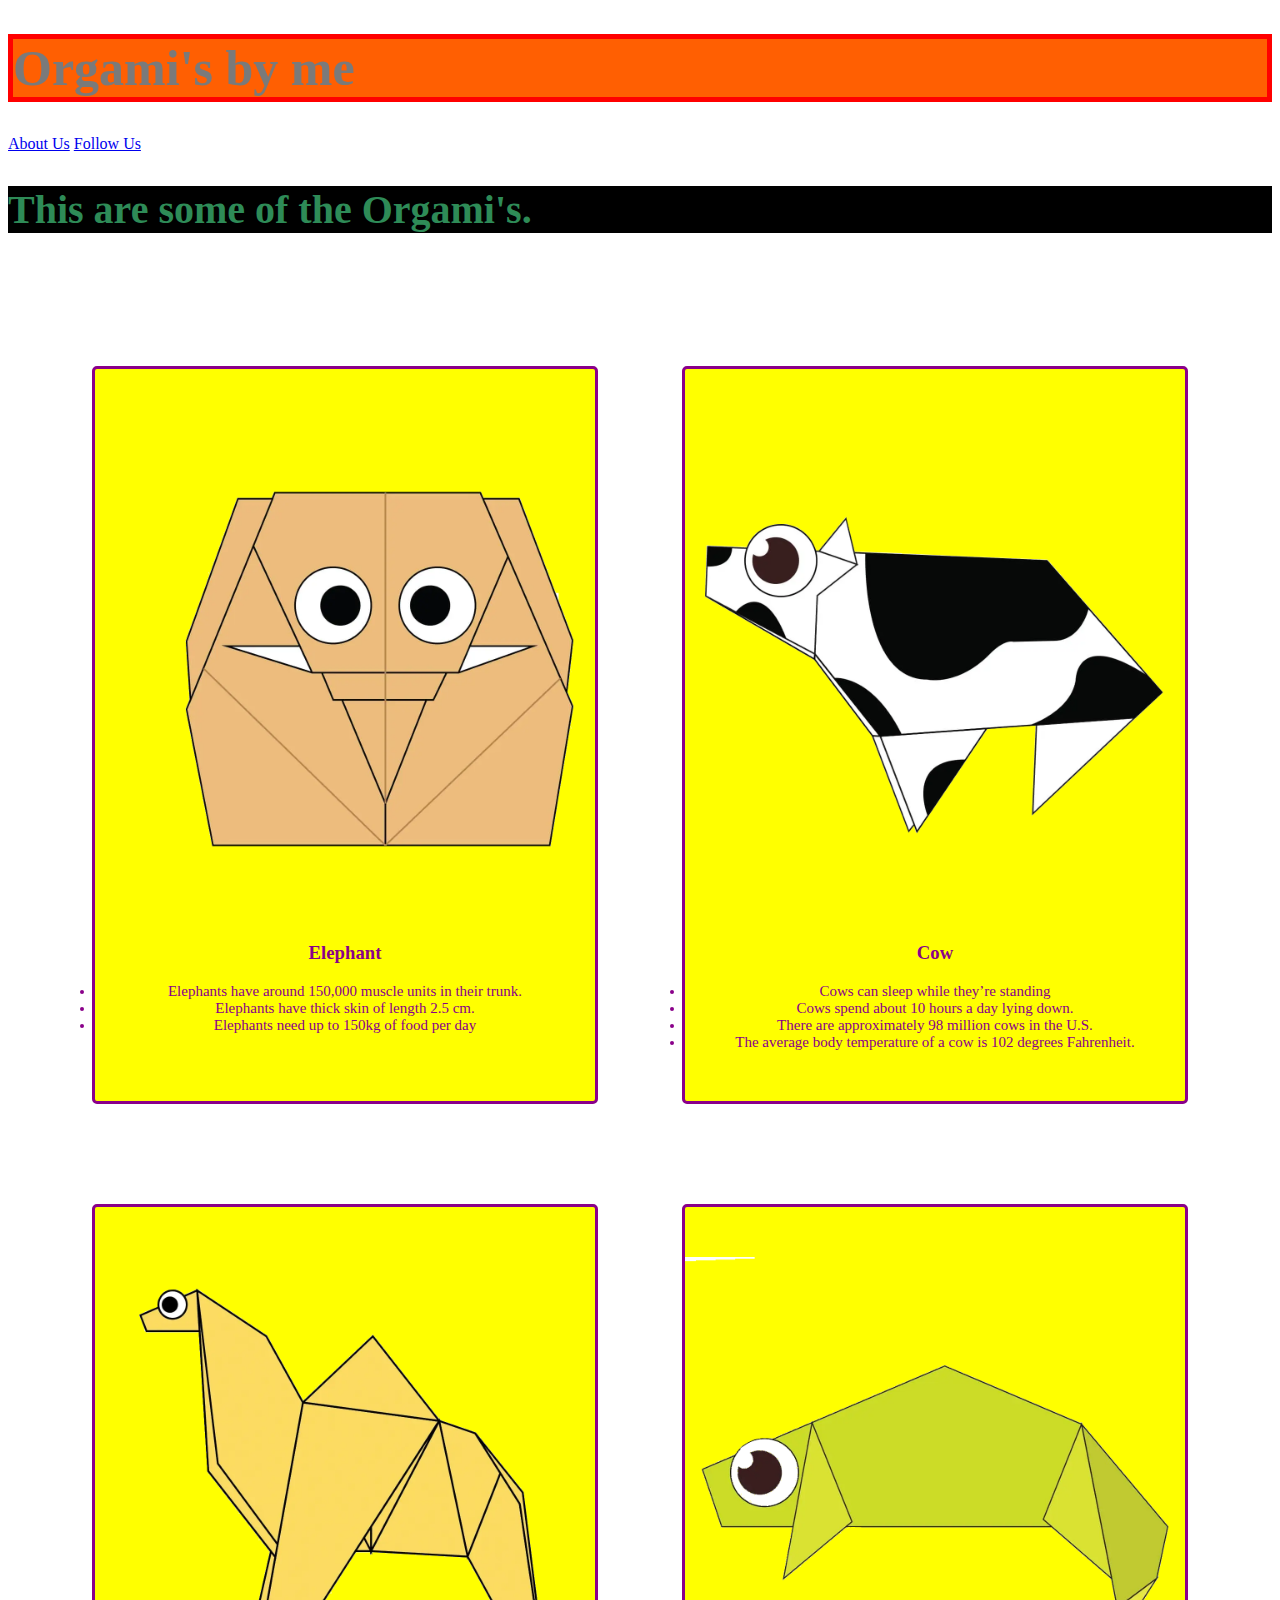
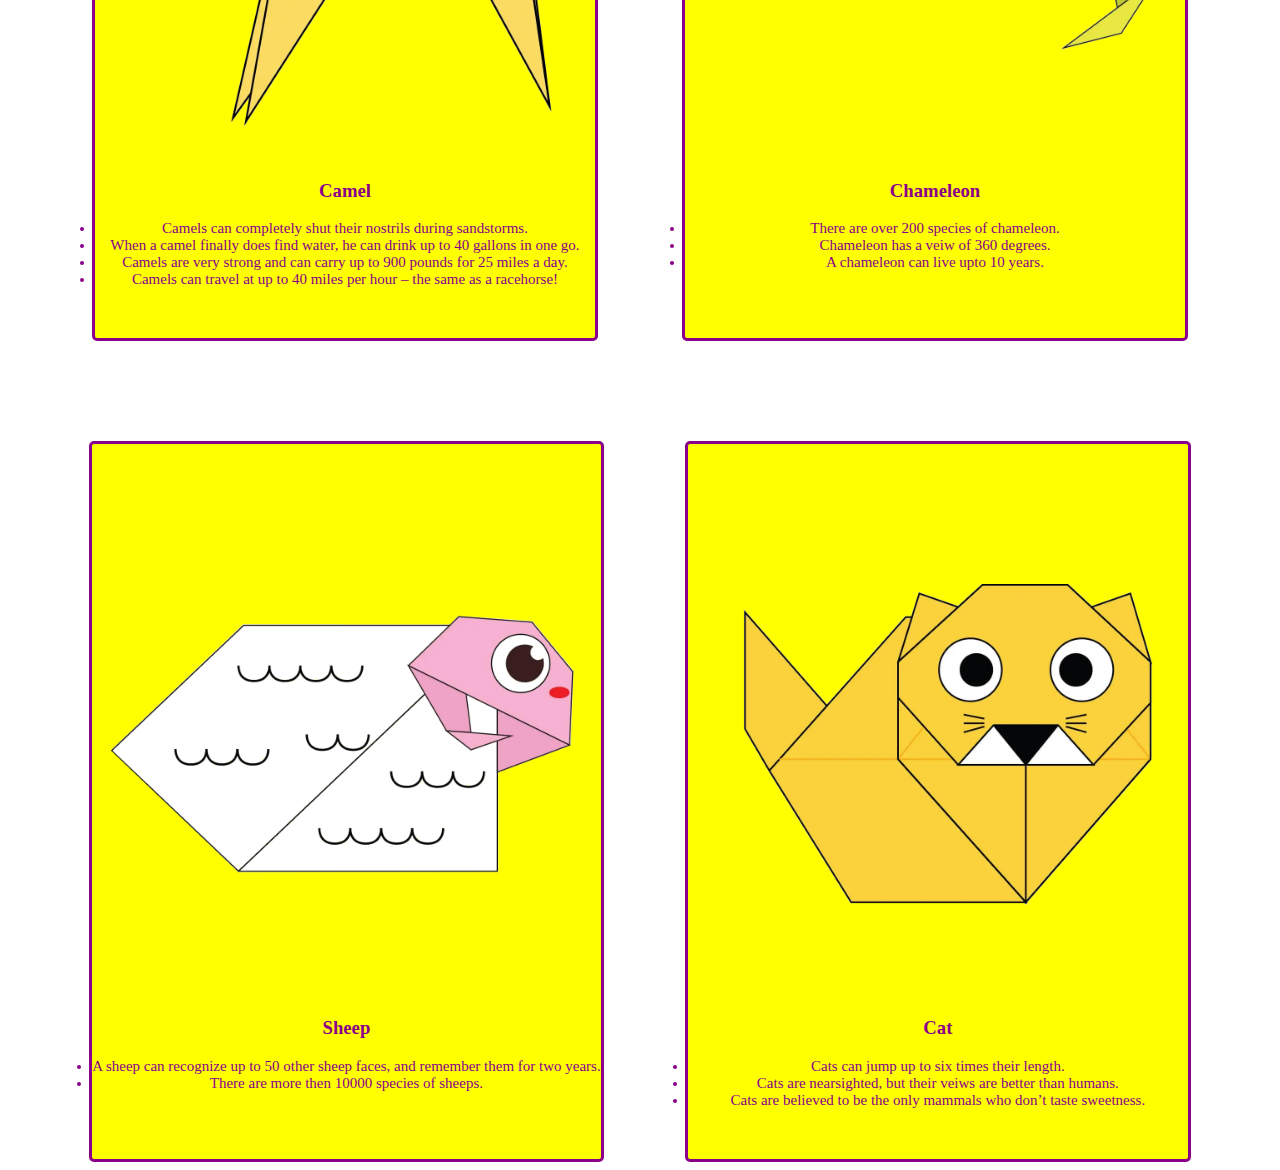
<file: index.html>
<!DOCTYPE html>
<html>
<head>
    <title>Orgami</title>
   <link rel="stylesheet" type="text/css" href="sytle.css">
</head>
<body>
    <div class="header">
    <h1>Orgami's by me</h1>
<a href="About Us.html" class="ab">About Us</a>
<a href="https://shubh-darwade.github.io/Project-51/" class="ab">Follow Us</a>    
<h2>This are some of the Orgami's.</h2>
</div>
<div class="grid">
<div class="item">
<a href="https://origami.me/elephant/"><img src="elephant.png" alt="elephant Orgami" height="500" width="500"></a>
<h3>Elephant</h3>  
<li>Elephants have around 150,000 muscle units in their trunk.</li> 
   <li>Elephants have thick skin of length 2.5 cm.</li>
   <li>Elephants need up to 150kg of food per day</li>
</div>  
<div class="item">
<a href="https://origami.me/cow/"><img src="cow.png" alt="cow Orgami" height="500" width="500"></a>
<h3>Cow</h3>  
<li> Cows can sleep while they’re standing</li> 
  <li> Cows spend about 10 hours a day lying down.</li>
  <li>There are approximately 98 million cows in the U.S.</li>
  <li>The average body temperature of a cow is 102 degrees Fahrenheit.</li>
</div>
<div class="item">  
<a href="https://origami.me/camel/"><img src="camel.png" alt="camel Orgami" height="500" width="500"></a>
<h3>Camel</h3>  
<li>Camels can completely shut their nostrils during sandstorms.</li> 
  <li>When a camel finally does find water, he can drink up to 40 gallons in one go.</li>
  <li>Camels are very strong and can carry up to 900 pounds for 25 miles a day.</li>
  <li>Camels can travel at up to 40 miles per hour – the same as a racehorse!</li>
</div>
<div class="item"> <a href="https://origami.me/chameleon/"><img src="chameleon.png" alt="cat Orgami" height="500" width="500"></a>
 <h3>Chameleon</h3>
    <li>There are over 200 species of chameleon.</li> 
  <li>Chameleon has a veiw of 360 degrees.</li>
 <li>A chameleon can live upto 10 years.</li>
</div>
<div class="item">  <a href="https://origami.me/sheep/"><img src="sheep.png" alt="sheep Orgami" height="500" width="500"></a>
  <h3>Sheep</h3>
    <li>A sheep can recognize up to 50 other sheep faces, and remember them for two years.</li> 
 <li>There are more then 10000 species of sheeps.</li>
</div>
<div class="item"><a href="https://origami.me/cat/"><img src="cat.png" alt="cat Orgami" height="500" width="500"></a>
<h3>Cat</h3>
    <li>Cats can jump up to six times their length.</li>
<li>Cats are nearsighted, but their veiws are better than humans.</li>
<li>Cats are believed to be the only mammals who don’t taste sweetness.</li>
</div>
</div>
</body>

</html>
</file>
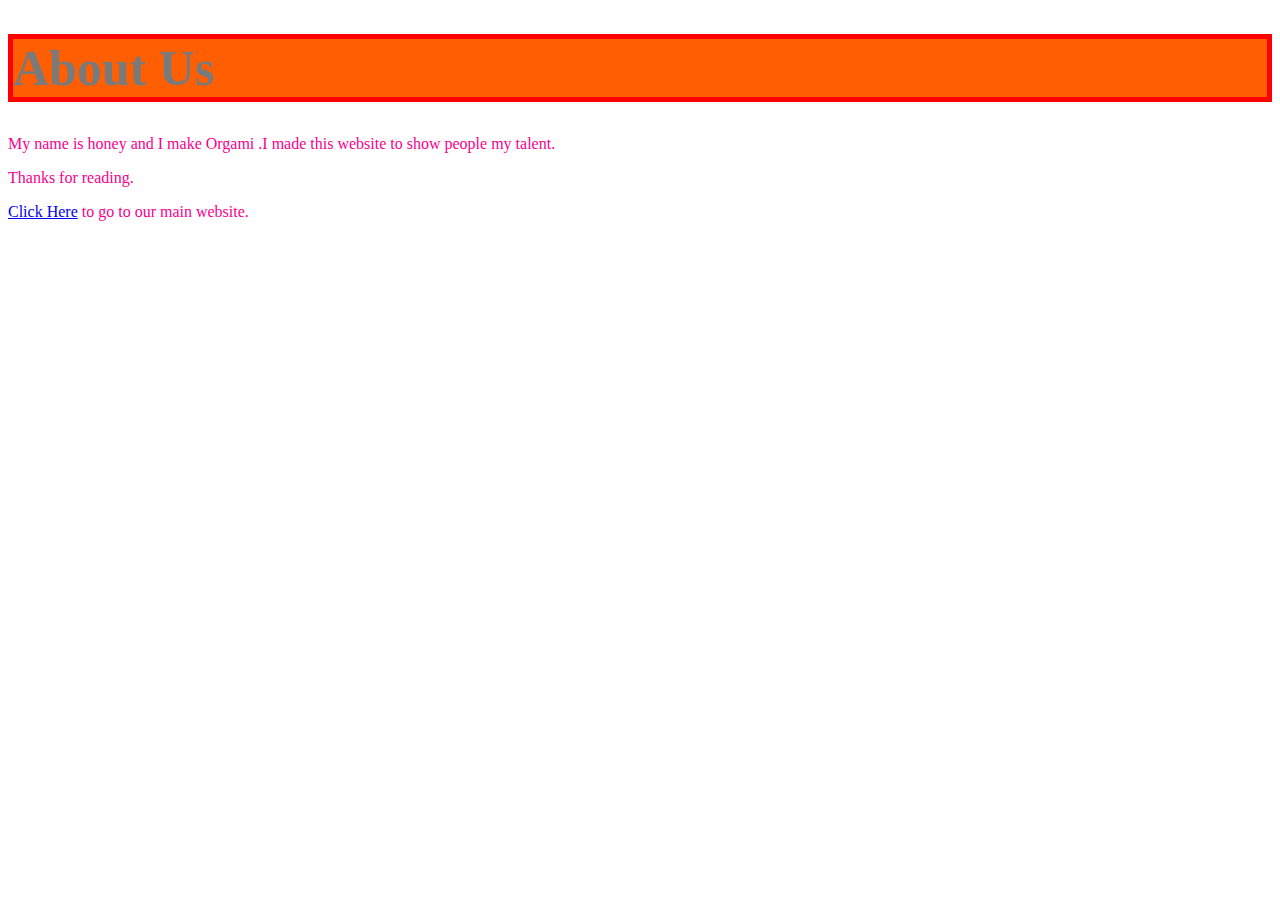
<file: About Us.html>
<!DOCTYPE html>
<html>
    <head><title>About Us</title>
    <link rel="stylesheet" type="text/css" href="sytle.css">
    </head>
    <body>
        <h1>About Us</h1>
       <p>My name is honey and I make Orgami .I made this website to show people my talent.</p>
       <p>Thanks for reading.</p>
       <p> <a href="https://shubh-darwade.github.io/Project-51/">Click Here</a> to go to our main website.</p>
    </body>
</html>
</file>
<file: sytle.css>
li{
    color: #000000;
    text-align: center;
    font-size: 15px;
    color: #8a008a;


}
h1{
    font-size: 50px;
    color: #7A7A7A;
    background-color: #FF5F02;
    border: solid #ff0000 5px;
}

h2{
    font-size: 40px;
    color: #2e8b57;
    background-color:#000000;
}
h3{
    font-size: 30;
    color: #8A008A;
    text-align: center;
}
.grid{
    display: flex;
    flex-wrap: wrap;
    justify-content: space-evenly;
 
}
.item{
    background-color: #FFFF00;
    margin-top: 100px;
    border: solid #8A008A;
    border-radius: 5px;
    padding-top: 50px;
    padding-bottom: 50px;
}
p{
    color: #F60090;
}
</file>
